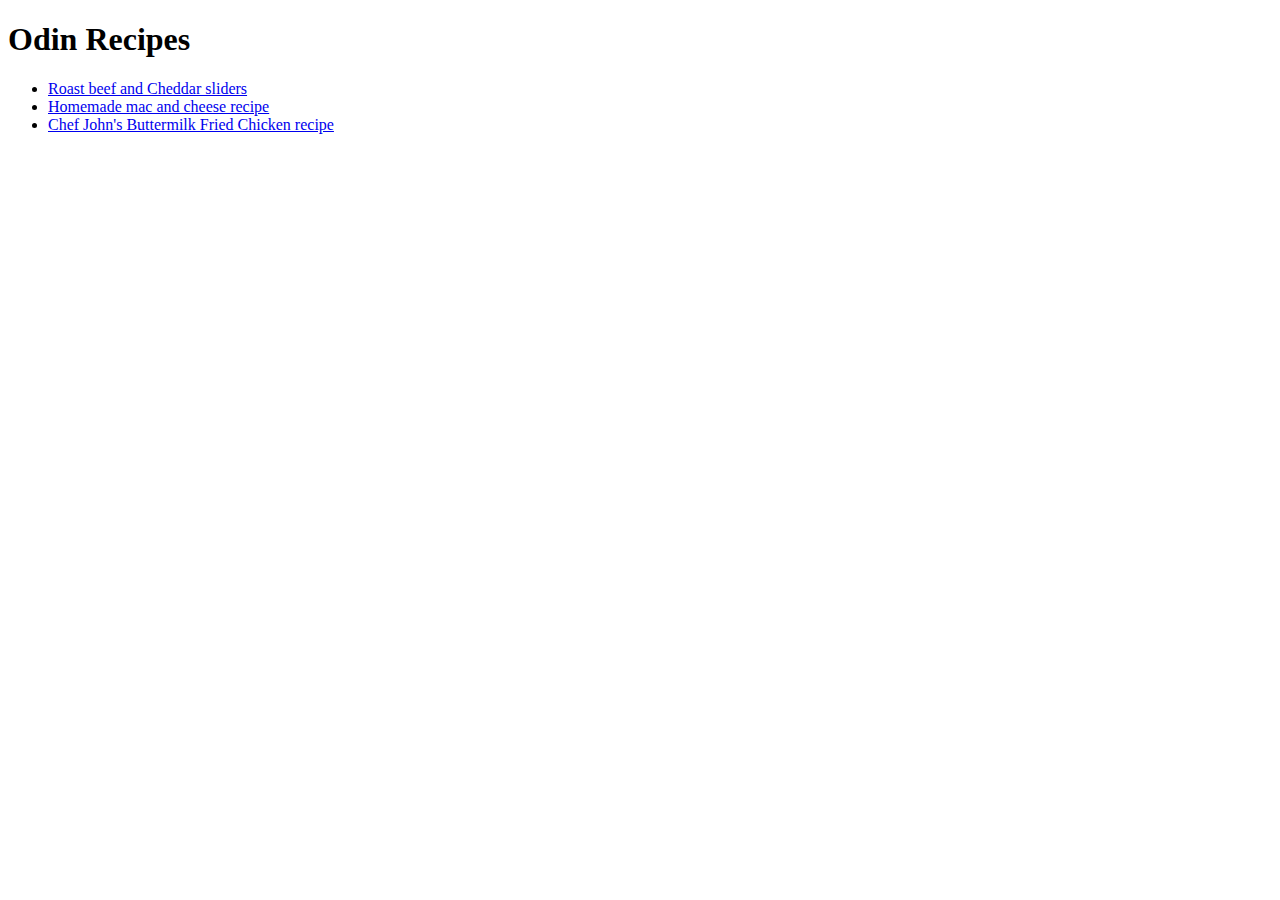
<file: index.html>
<!DOCTYPE html>
<html lang="en">
  <head>
    <meta charset="UTF-8">
    <meta http-equiv="X-UA-Compatible" content="IE=edge">
    <meta name="viewport" content="width=device-width, initial-scale=1.0">
    <title>Document</title>
  </head>
  <body>
    <h1>Odin Recipes</h1>

    <ul>
        <li><a href="recipes/Recipe_1.html">Roast beef and Cheddar sliders</a></li>
      
        <li><a href="recipes/Recipe_2.html">Homemade mac and cheese recipe</a></li>

        <li><a href="recipes/Recipe_3.html">Chef John's Buttermilk Fried Chicken recipe</a></li>
    </ul>
</body>

</html>
</file>
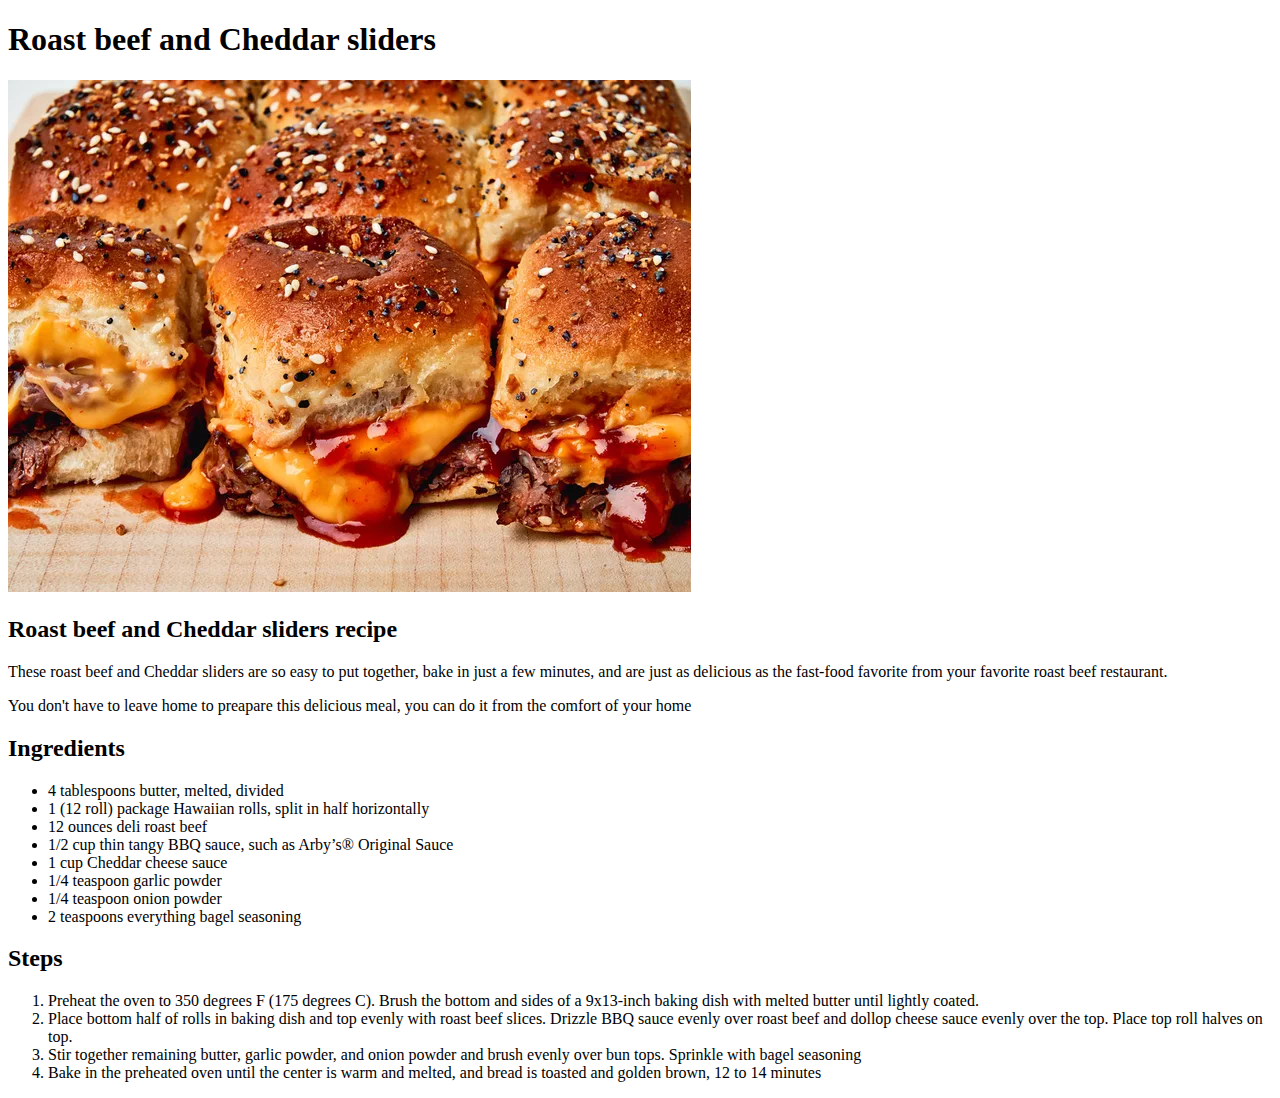
<file: recipes/lasagna.html>
<!DOCTYPE html>
<html lang="en">
  <head>
    <meta charset="UTF-8">
    <meta http-equiv="X-UA-Compatible" content="IE=edge">
    <meta name="viewport" content="width=device-width, initial-scale=1.0">
    <title>Document</title>
  </head>
  <body>
    <h1>Roast beef and Cheddar sliders</h1>

    <img src="Roast_beef_slides.jpg">

    <h2>Roast beef and Cheddar sliders recipe</h2>


    <p>These roast beef and Cheddar sliders are so easy to put together, bake in just a few minutes, and are just as delicious as the fast-food favorite from your favorite roast beef restaurant.</p>
    <p>You don't have to leave home to preapare this delicious meal, you can do it from the comfort of your home</p>

    <h2>Ingredients</h2>

    <ul>
      <li>4 tablespoons butter, melted, divided</li>

      <li>1 (12 roll) package Hawaiian rolls, split in half horizontally</li>

      <li>12 ounces deli roast beef</li>

      <li>1/2 cup  thin tangy BBQ sauce, such as Arby’s® Original Sauce</li>

      <li>1 cup Cheddar cheese sauce</li>

      <li>1/4 teaspoon garlic powder</li>

      <li>1/4 teaspoon onion powder</li>

      <li>2 teaspoons everything bagel seasoning</li>                                        
    </ul>

    <h2>Steps</h2>
    <ol>
      <li>Preheat the oven to 350 degrees F (175 degrees C). Brush the bottom and sides of a 9x13-inch baking dish with melted butter until lightly coated.</li>

      <li>Place bottom half of rolls in baking dish and top evenly with roast beef slices. Drizzle BBQ sauce evenly over roast beef and dollop cheese sauce evenly over the top. Place top roll halves on top.

</li>
      <li>Stir together remaining butter, garlic powder, and onion powder and brush evenly over bun tops.  Sprinkle with bagel seasoning</li>

      <li>Bake in the preheated oven until the center is warm and melted, and bread is toasted and golden brown, 12 to 14 minutes</li>
    </ol>
  </body>
</html>
</file>
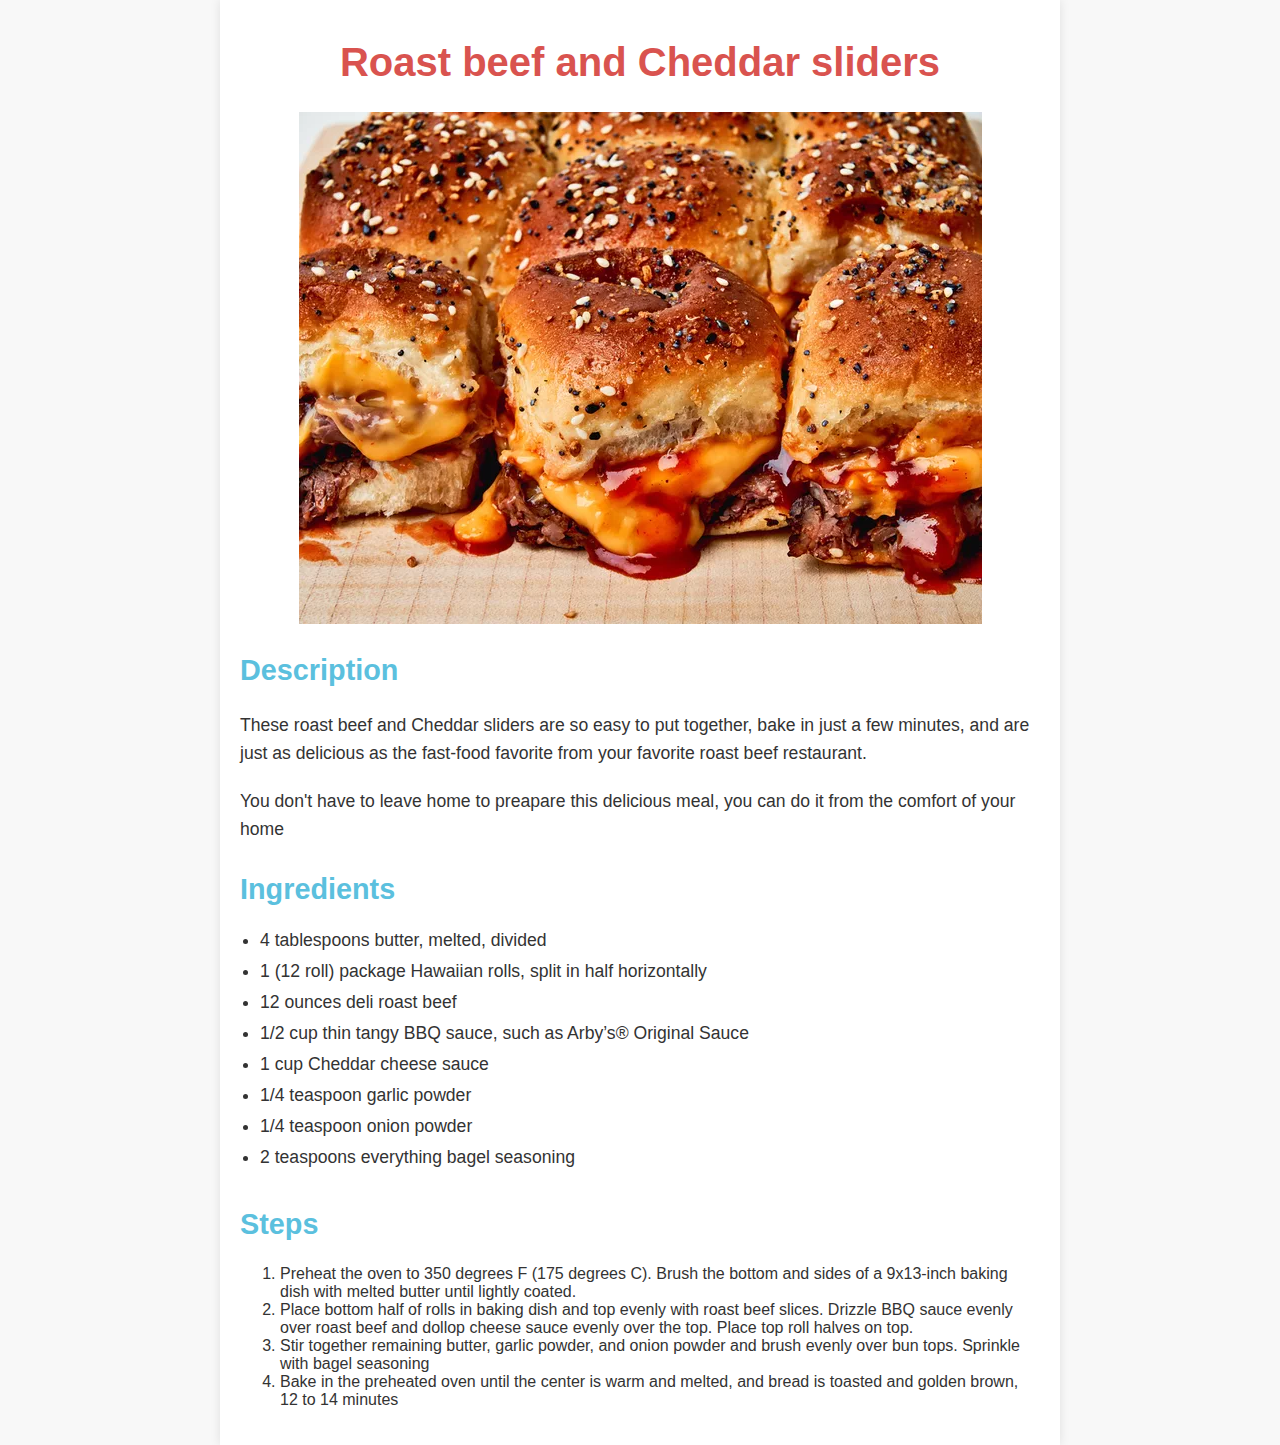
<file: recipes/Recipe_1.html>
<!DOCTYPE html>
<html lang="en">
  <head>
    <meta charset="UTF-8">
    <meta http-equiv="X-UA-Compatible" content="IE=edge">
    <meta name="viewport" content="width=device-width, initial-scale=1.0">
    <link rel="stylesheet" href="Recipe_1.css">
    <title>Document</title>
  </head>
  <div class="container">
    <body>
      <h1 class="heading">Roast beef and Cheddar sliders</h1>

      <img src="../images/Roast_beef_slides.jpg">

      <h2>Description</h2>


      <p>These roast beef and Cheddar sliders are so easy to put together, bake in just a few minutes, and are just as delicious as the fast-food favorite from your favorite roast beef restaurant.</p>
      <p>You don't have to leave home to preapare this delicious meal, you can do it from the comfort of your home</p>

      <h2 class="ingredients-header">Ingredients</h2>
      <div class="ingredients">
        <ul>
          <li>4 tablespoons butter, melted, divided</li>

          <li>1 (12 roll) package Hawaiian rolls, split in half horizontally</li>

          <li>12 ounces deli roast beef</li>

          <li>1/2 cup  thin tangy BBQ sauce, such as Arby’s® Original Sauce</li>

          <li>1 cup Cheddar cheese sauce</li>

          <li>1/4 teaspoon garlic powder</li>

          <li>1/4 teaspoon onion powder</li>

          <li>2 teaspoons everything bagel seasoning</li>                                        
        </ul>
      </div>

      <h2 class="steps-header">Steps</h2>
      <div class="Steps">
        <ol>
          <li>Preheat the oven to 350 degrees F (175 degrees C). Brush the bottom and sides of a 9x13-inch baking dish with melted butter until lightly coated.</li>

          <li>Place bottom half of rolls in baking dish and top evenly with roast beef slices. Drizzle BBQ sauce evenly over roast beef and dollop cheese sauce evenly over the top. Place top roll halves on top.

    </li>
          <li>Stir together remaining butter, garlic powder, and onion powder and brush evenly over bun tops.  Sprinkle with bagel seasoning</li>

          <li>Bake in the preheated oven until the center is warm and melted, and bread is toasted and golden brown, 12 to 14 minutes</li>
        </ol>
      </div>
    </body>
  </div>
</html>
</file>
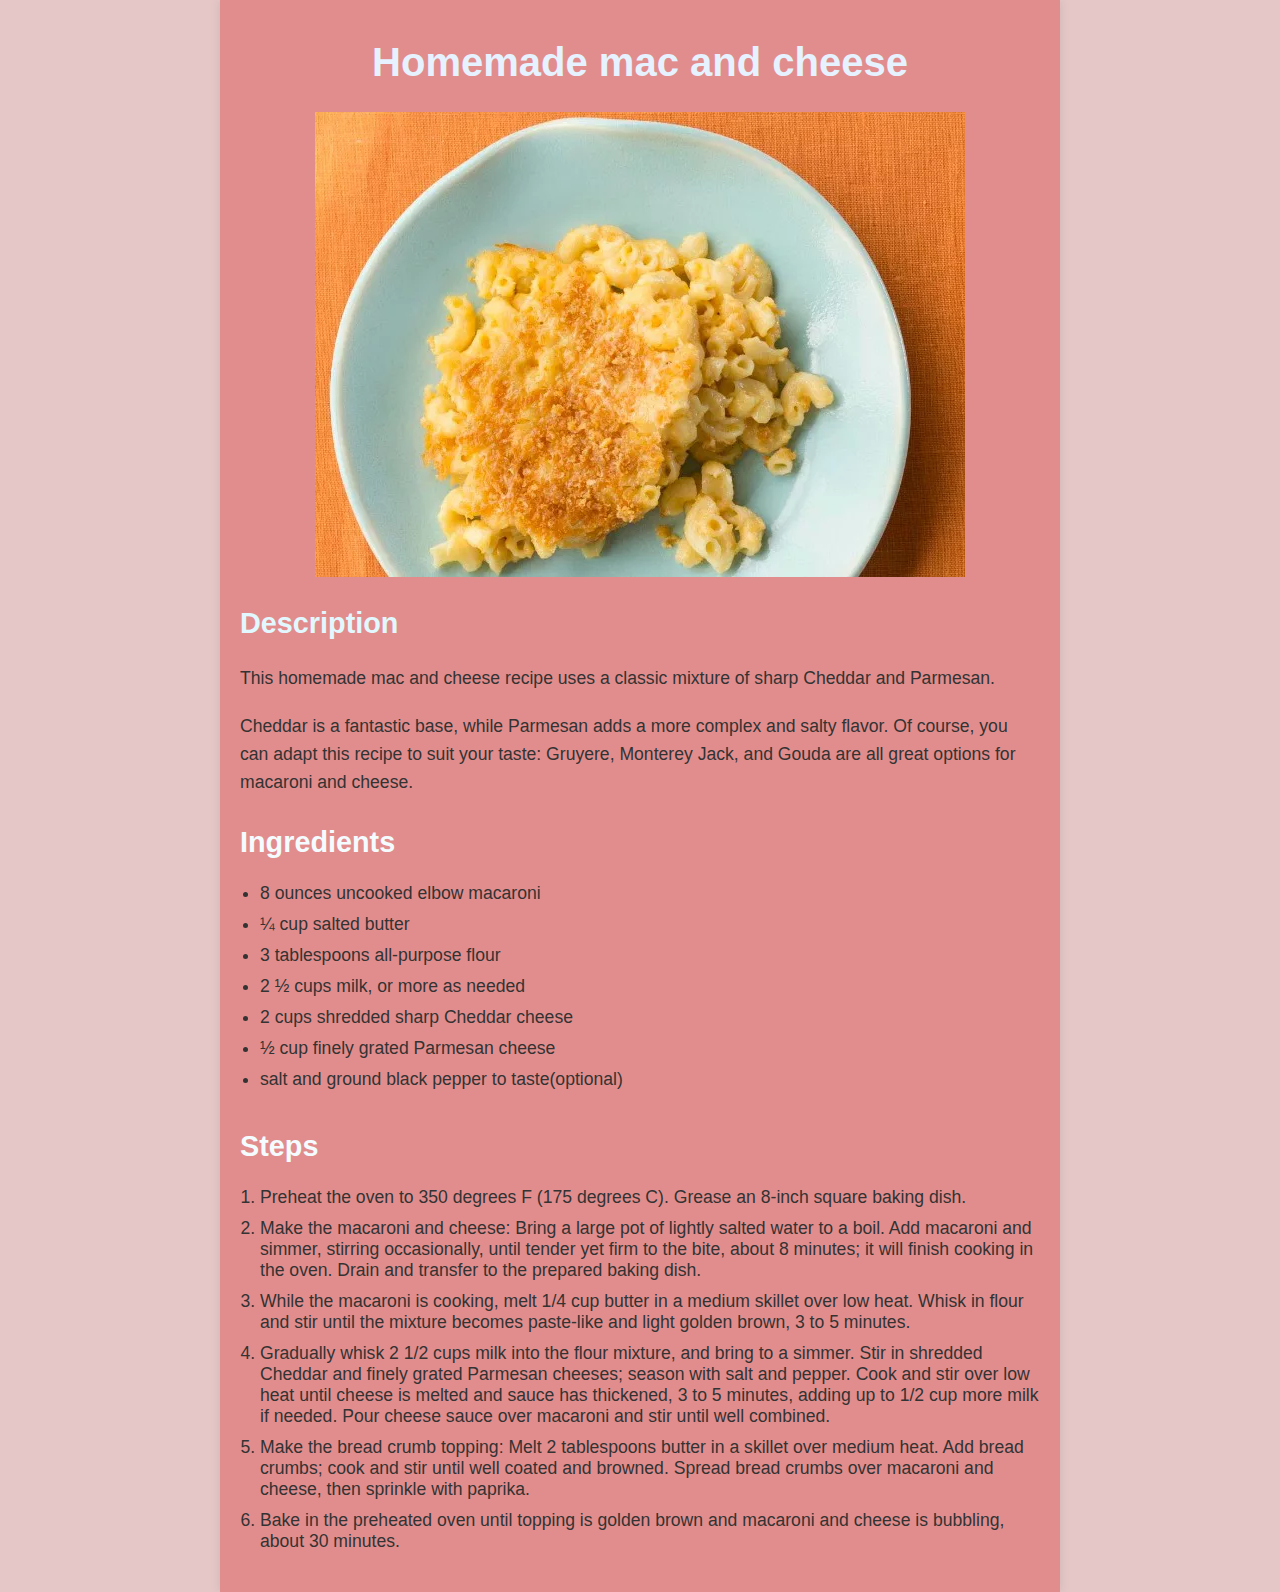
<file: recipes/Recipe_2.html>
<!DOCTYPE html>
<html lang="en">
<head>
    <meta charset="UTF-8">
    <meta name="viewport" content="width=device-width, initial-scale=1.0">
    <title>Document</title>
    <link rel="stylesheet" href="Reciipe_2.css">
</head>
<div class="container">
    <body>
        <h1 class="heading">Homemade mac and cheese </h1>

        <img src="../images/mac_cheese.jpg">

        <h2>Description</h2>

        <p>This homemade mac and cheese recipe uses a classic mixture of sharp Cheddar and Parmesan.</p>
        <p>Cheddar is a fantastic base, while Parmesan adds a more complex and salty flavor. Of course, you can adapt this recipe to suit your taste: Gruyere, Monterey Jack, and Gouda are all great options for macaroni and cheese.</p>

        <h2 class="ingredients-header">Ingredients</h2>
        <div class="ingredients">
          <ul>
              <li>8 ounces uncooked elbow macaroni</li>
        
              <li>¼ cup salted butter</li>
        
              <li>3 tablespoons all-purpose flour</li>
        
              <li>2 ½ cups milk, or more as needed</li>
        
              <li>2 cups shredded sharp Cheddar cheese</li>
        
              <li>½ cup finely grated Parmesan cheese</li>
        
              <li>salt and ground black pepper to taste(optional)</li>
                                              
            </ul>
        </div>

          <h2 class="steps-header">Steps</h2>
          <div class="steps">
          <ol>
            <li>Preheat the oven to 350 degrees F (175 degrees C). Grease an 8-inch square baking dish.</li>
      
            <li>Make the macaroni and cheese: Bring a large pot of lightly salted water to a boil. Add macaroni and simmer, stirring occasionally, until tender yet firm to the bite, about 8 minutes; it will finish cooking in the oven. Drain and transfer to the prepared baking dish.</li>
      
     
            <li>While the macaroni is cooking, melt 1/4 cup butter in a medium skillet over low heat. Whisk in flour and stir until the mixture becomes paste-like and light golden brown, 3 to 5 minutes.</li>
      
            <li>Gradually whisk 2 1/2 cups milk into the flour mixture, and bring to a simmer. Stir in shredded Cheddar and finely grated Parmesan cheeses; season with salt and pepper. Cook and stir over low heat until cheese is melted and sauce has thickened, 3 to 5 minutes, adding up to 1/2 cup more milk if needed. Pour cheese sauce over macaroni and stir until well combined.</li>

            <li>Make the bread crumb topping: Melt 2 tablespoons butter in a skillet over medium heat. Add bread crumbs; cook and stir until well coated and browned. Spread bread crumbs over macaroni and cheese, then sprinkle with paprika.</li>

            

            <li>Bake in the preheated oven until topping is golden brown and macaroni and cheese is bubbling, about 30 minutes.</li>
          </ol>
          </div>    
    </body>
</div>
</html>
</file>
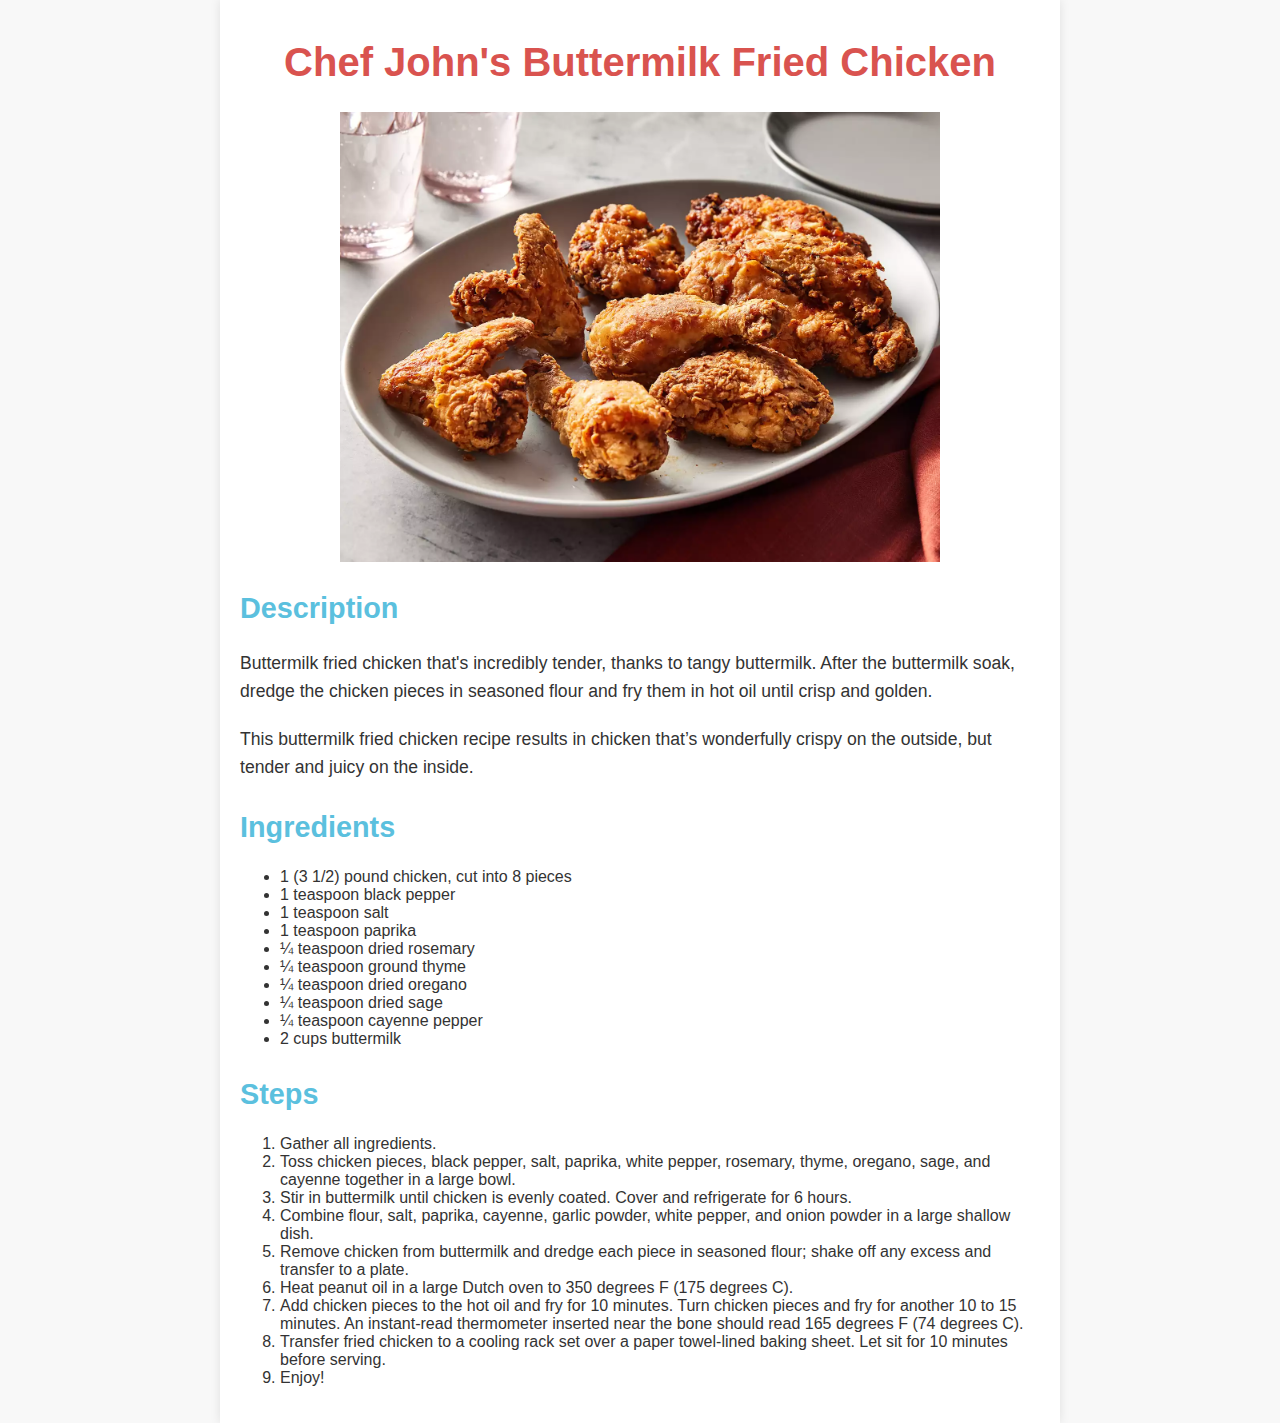
<file: recipes/Recipe_3.html>
<!DOCTYPE html>
<html lang="en">
  <head>
    <meta charset="UTF-8">
    <meta http-equiv="X-UA-Compatible" content="IE=edge">
    <meta name="viewport" content="width=device-width, initial-scale=1.0">
    <title>Document</title>
    <link rel="stylesheet" href="Recipe_3.css">
  </head>
  <div class="container">
      <body>
        <h1 class="heading">Chef John's Buttermilk Fried Chicken</h1>

        <img src="../images/chef-johns-buttermilk-fried-chicken.jpg" width="600" height="500">

        <h2>Description</h2>

        <p>Buttermilk fried chicken that's incredibly tender, thanks to tangy buttermilk. After the buttermilk soak, dredge the chicken pieces in seasoned flour and fry them in hot oil until crisp and golden.</p>
        <p>This buttermilk fried chicken recipe results in chicken that’s wonderfully crispy on the outside, but tender and juicy on the inside.</p>

        <h2>Ingredients</h2>

        <ul>
            <li>1 (3 1/2) pound chicken, cut into 8 pieces</li>
      
            <li>1 teaspoon black pepper</li>
      
            <li>1 teaspoon salt</li>
      
            <li>1 teaspoon paprika</li>
      
            <li>¼ teaspoon dried rosemary</li>
      
            <li>¼ teaspoon ground thyme</li>
      
            <li>¼ teaspoon dried oregano</li>
      
            <li>¼ teaspoon dried sage</li>

            <li>¼ teaspoon cayenne pepper</li>

            <li>2 cups buttermilk</li>

          </ul>

          <h2>Steps</h2>

          <ol>
            <li>Gather all ingredients.</li>

            <li>Toss chicken pieces, black pepper, salt, paprika, white pepper, rosemary, thyme, oregano, sage, and cayenne together in a large bowl.</li>

            <li>Stir in buttermilk until chicken is evenly coated. Cover and refrigerate for 6 hours.</li>

            <li>Combine flour, salt, paprika, cayenne, garlic powder, white pepper, and onion powder in a large shallow dish.</li>

            <li>Remove chicken from buttermilk and dredge each piece in seasoned flour; shake off any excess and transfer to a plate.</li>

            <li>Heat peanut oil in a large Dutch oven to 350 degrees F (175 degrees C).</li>

            <li>Add chicken pieces to the hot oil and fry for 10 minutes. Turn chicken pieces and fry for another 10 to 15 minutes. An instant-read thermometer inserted near the bone should read 165 degrees F (74 degrees C).</li>

            <li>Transfer fried chicken to a cooling rack set over a paper towel-lined baking sheet. Let sit for 10 minutes before serving.</li>

            <li>Enjoy!</li>
          </ol>
  </body>
  </div>
</html>
</file>
<file: recipes/Recipe_1.css>
/* Recipe_1.css */

body {
    font-family: Arial, sans-serif;
    margin: 0;
    padding: 0;
    background-color: #f8f8f8;
    color: #333;
}

.container {
    max-width: 800px;
    margin: 0 auto;
    padding: 20px;
    background-color: #fff;
    box-shadow: 0 0 10px rgba(0, 0, 0, 0.1);
}

.heading {
    text-align: center;
    font-size: 2.5em;
    margin-top: 20px;
    color: #d9534f;
}

img {
    display: block;
    max-width: 100%;
    height: auto;
    margin: 20px auto;
}

h2 {
    font-size: 1.8em;
    color: #5bc0de;
    margin-top: 30px;
}

p {
    font-size: 1.1em;
    line-height: 1.6;
    margin-bottom: 20px;
}

.ingredients, .steps {
    margin: 20px 0;
}

.ingredients ul, .steps ol {
    margin: 0;
    padding-left: 20px;
}

.ingredients li, .steps li {
    font-size: 1.1em;
    margin-bottom: 10px;
}

.ingredients-header, .steps-header {
    color: #5bc0de;
}

.steps-header {
    margin-top: 40px;
}

.steps ol {
    list-style-type: decimal;
}

.steps-header li {
    margin-bottom: 20px;
}
</file>
<file: recipes/Reciipe_2.css>
body {
    font-family: Arial, sans-serif;
    margin: 0;
    padding: 0;
    background-color: #e5c7c7;
    color: #333;
}

.container {
    max-width: 800px;
    margin: 0 auto;
    padding: 20px;
    background-color: #e28d8d;
    box-shadow: 0 0 10px rgba(0, 0, 0, 0.1);
}

.heading {
    text-align: center;
    font-size: 2.5em;
    margin-top: 20px;
    color: #e6f2ff;
}

img {
    display: block;
    max-width: 100%;
    height: auto;
    margin: 20px auto;
}

h2 {
    font-size: 1.8em;
    color: #e2f8ff;
    margin-top: 30px;
}

p {
    font-size: 1.1em;
    line-height: 1.6;
    margin-bottom: 20px;
}

.ingredients, .steps {
    margin: 20px 0;
}

.ingredients ul, .steps ol {
    margin: 0;
    padding-left: 20px;
}

.ingredients li, .steps li {
    font-size: 1.1em;
    margin-bottom: 10px;
}

.ingredients-header, .steps-header {
    color: #f4fcff;
}

.steps-header {
    margin-top: 40px;
}

.steps ol {
    list-style-type: decimal;
}

.steps-header li {
    margin-bottom: 20px;
}
</file>
<file: recipes/Recipe_3.css>
body {
    font-family: Arial, sans-serif;
    margin: 0;
    padding: 0;
    background-color: #f8f8f8;
    color: #333;
}

.container {
    max-width: 800px;
    margin: 0 auto;
    padding: 20px;
    background-color: #fff;
    box-shadow: 0 0 10px rgba(0, 0, 0, 0.1);
}

.heading {
    text-align: center;
    font-size: 2.5em;
    margin-top: 20px;
    color: #d9534f;
}

img {
    display: block;
    max-width: 100%;
    height: auto;
    margin: 20px auto;
}

h2 {
    font-size: 1.8em;
    color: #5bc0de;
    margin-top: 30px;
}

p {
    font-size: 1.1em;
    line-height: 1.6;
    margin-bottom: 20px;
}

.ingredients, .steps {
    margin: 20px 0;
}

.ingredients ul, .steps ol {
    margin: 0;
    padding-left: 20px;
}

.ingredients li, .steps li {
    font-size: 1.1em;
    margin-bottom: 10px;
}

.ingredients-header, .steps-header {
    color: #5bc0de;
}

.steps-header {
    margin-top: 40px;
}

.steps ol {
    list-style-type: decimal;
}

.steps-header li {
    margin-bottom: 20px;
}
</file>
